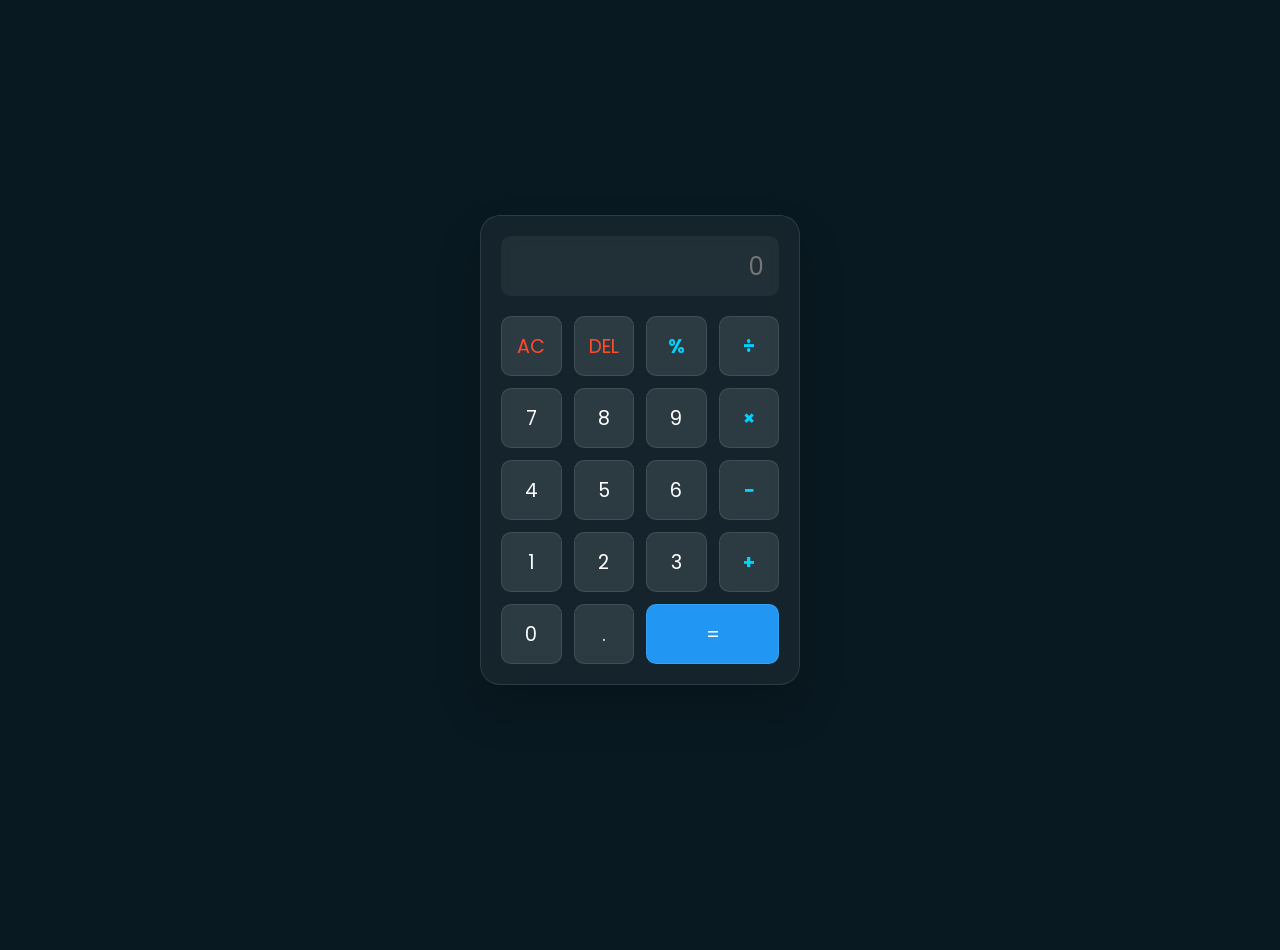
<file: CodeAlpha_Calculator/index.html>
<!DOCTYPE html>
<html lang="en">
<head>
    <meta charset="UTF-8">
    <meta name="viewport" content="width=device-width, initial-scale=1.0">
    <title>CodeAlpha | Glassmorphism Calculator</title>
    <link rel="stylesheet" href="style.css">
    <link href="https://fonts.googleapis.com/css2?family=Poppins:wght@300;400;500&display=swap" rel="stylesheet">
</head>
<body>

    <div class="background-circles">
        <div class="circle"></div>
        <div class="circle"></div>
    </div>

    <div class="calc-container">
        <div class="calculator">
            <div class="display">
                <input type="text" id="result" placeholder="0" readonly>
            </div>
            <div class="buttons">
                <button onclick="clearDisplay()" class="btn-action">AC</button>
                <button onclick="deleteLast()" class="btn-action">DEL</button>
                <button onclick="appendOperator('%')" class="btn-operator">%</button>
                <button onclick="appendOperator('/')" class="btn-operator">÷</button>
                
                <button onclick="appendNumber('7')">7</button>
                <button onclick="appendNumber('8')">8</button>
                <button onclick="appendNumber('9')">9</button>
                <button onclick="appendOperator('*')" class="btn-operator">×</button>
                
                <button onclick="appendNumber('4')">4</button>
                <button onclick="appendNumber('5')">5</button>
                <button onclick="appendNumber('6')">6</button>
                <button onclick="appendOperator('-')" class="btn-operator">−</button>
                
                <button onclick="appendNumber('1')">1</button>
                <button onclick="appendNumber('2')">2</button>
                <button onclick="appendNumber('3')">3</button>
                <button onclick="appendOperator('+')" class="btn-operator">+</button>
                
                <button onclick="appendNumber('0')">0</button>
                <button onclick="appendNumber('.')">.</button>
                <button onclick="calculate()" class="btn-equal"> = </button>
            </div>
        </div>
    </div>

    <script src="script.js"></script>
</body>
</html>
</file>
<file: CodeAlpha_Calculator/style.css>
* {
    margin: 0;
    padding: 0;
    box-sizing: border-box;
    font-family: 'Poppins', sans-serif;
}

body {
    height: 100vh;
    display: flex;
    justify-content: center;
    align-items: center;
    background: #091921;
    overflow: hidden;
}

/* Background Animation Shapes */
.background-circles .circle {
    position: absolute;
    border-radius: 50%;
    filter: blur(5px);
}
.circle:nth-child(1) { width: 300px; height: 300px; top: -50px; left: -50px; }
.circle:nth-child(2) { width: 250px; height: 250px; bottom: -50px; right: -50px; opacity: 0.5; }

.calc-container {
    position: relative;
    z-index: 10;
}

.calculator {
    position: relative;
    width: 320px;
    padding: 20px;
    border-radius: 20px;
    background: rgba(255, 255, 255, 0.05);
    backdrop-filter: blur(15px);
    border: 1px solid rgba(255, 255, 255, 0.1);
    box-shadow: 0 25px 45px rgba(0,0,0,0.2);
}

.display {
    width: 100%;
    margin-bottom: 20px;
}

#result {
    width: 100%;
    height: 60px;
    background: rgba(255, 255, 255, 0.05);
    border: none;
    outline: none;
    border-radius: 10px;
    color: #fff;
    font-size: 1.5rem;
    text-align: right;
    padding: 10px 15px;
}

.buttons {
    display: grid;
    grid-template-columns: repeat(4, 1fr);
    gap: 12px;
}

button {
    height: 60px;
    background: rgba(255, 255, 255, 0.1);
    border: 1px solid rgba(255, 255, 255, 0.1);
    border-radius: 10px;
    color: #fff;
    font-size: 1.2rem;
    cursor: pointer;
    transition: 0.3s;
}

button:hover {
    background: rgba(255, 255, 255, 0.2);
    transform: translateY(-2px);
}

.btn-operator { color: #00d2ff; font-weight: bold; }
.btn-action { color: #ff4b2b; }
.btn-equal {
    grid-column: span 2;
    background: #2196f3;
    color: #fff;
}
.btn-equal:hover { background: #03a9f4; }
</file>
